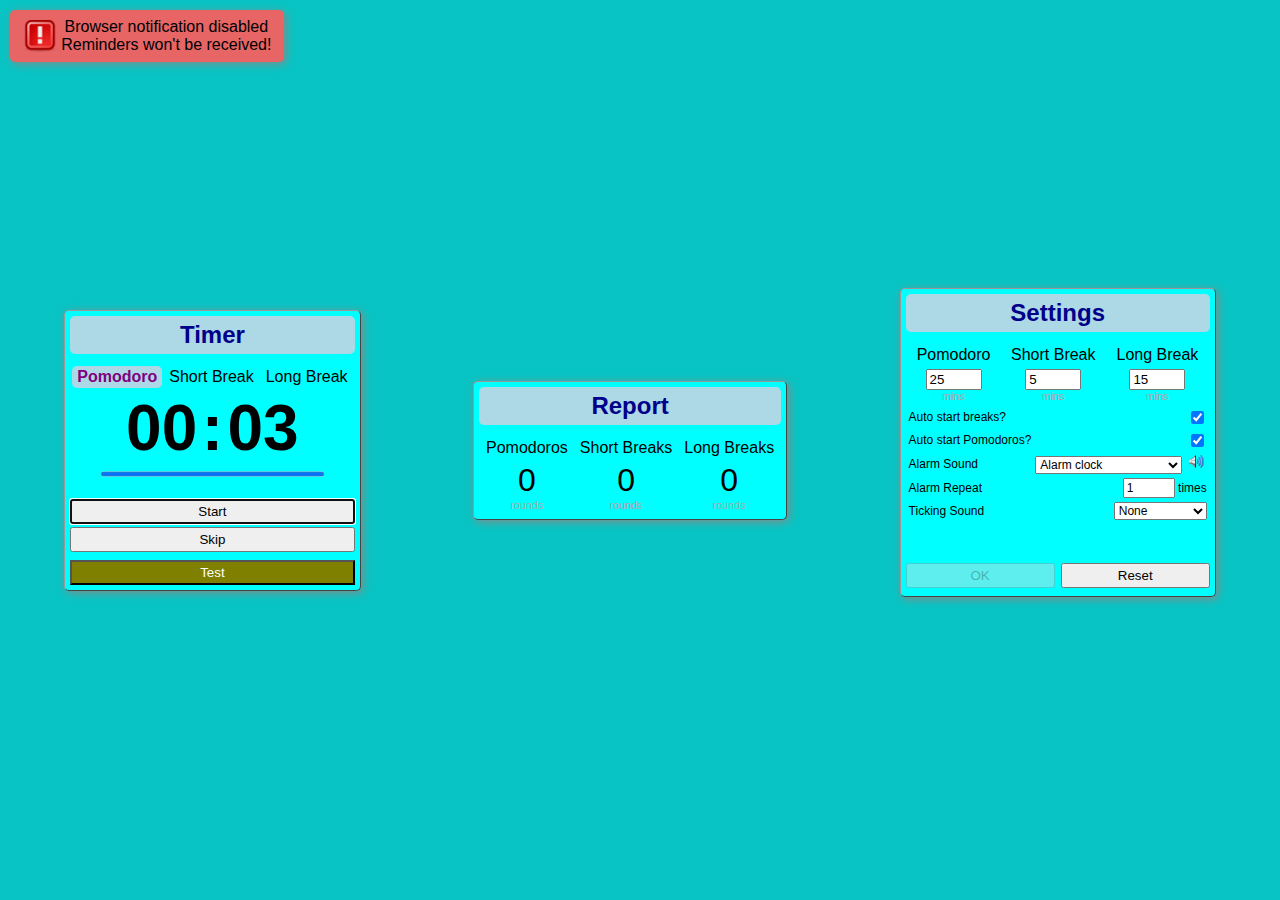
<file: index.html>
<html>
  <head>
    <title>Pomodoro</title>
    <link rel="icon" type="image/png" href="resources/images/pomo.png" />
    <link rel="stylesheet" href="css/main.css" />
    <script defer src="js/main.js"></script>
  </head>

  <body>
    <div id="container-notif-warning" class="removed">
      <table>
        <tr>
          <td>
            <img
              id="img-notif-warn"
              src="resources/images/attention.webp"
              height="32px"
            />
          </td>
          <td>
            <label id="label-notif-ask">
              Please
              <a href="#" onclick="requestNotification()">enable</a>
              notifications to receive reminders
            </label>
            <label id="label-notif-error"></label>
          </td>
        </tr>
      </table>
    </div>

    <div id="container-timer" class="container">
      <h2>Timer</h2>

      <table>
        <tr>
          <th id="span-mode-pomo" onclick="setMode(modes.pomo)">Pomodoro</th>
          <th id="span-mode-sbreak" onclick="setMode(modes.sbreak)">
            Short Break
          </th>
          <th id="span-mode-lbreak" onclick="setMode(modes.lbreak)">
            Long Break
          </th>
        </tr>
        <tr id="tr-time-components">
          <td colspan="3">
            <span id="span-timer-mins"></span>
            <span id="span-timer-ticker">:</span>
            <span id="span-timer-secs"></span>
          </td>
        </tr>
        <tr>
          <td colspan="3">
            <progress id="progress-timer" value="0" max="0"></progress>
          </td>
        </tr>
      </table>

      <div id="container-buttons" class="flex-row">
        <button
          id="button-timer-start"
          class="full-button"
          autofocus
          onclick="initializeTimer()"
        >
          Start
        </button>
        <button
          id="button-timer-pause"
          class="half-button"
          onclick="pauseTimer()"
        >
          Pause
        </button>
        <button
          id="button-timer-resume"
          class="half-button"
          onclick="resumeTimer()"
        >
          Resume
        </button>
        <button
          id="button-timer-reset"
          class="half-button"
          onclick="resetTimer()"
        >
          Reset
        </button>
      </div>

      <button id="button-skip-round" class="full-button" onclick="skipRound()">
        Skip
      </button>

      <div>
        <button onclick="test()" class="tester full-button">Test</button>
      </div>
    </div>

    <div id="container-report" class="container">
      <h2>Report</h2>

      <table>
        <tr>
          <th>Pomodoros</th>
          <th>Short Breaks</th>
          <th>Long Breaks</th>
        </tr>
        <tr>
          <td class="centered">
            <span id="span-pomo-rounds"></span>
            <h6>rounds</h6>
          </td>
          <td>
            <span id="span-sbreak-rounds"></span>
            <h6>rounds</h6>
          </td>
          <td>
            <span id="span-lbreak-rounds"></span>
            <h6>rounds</h6>
          </td>
        </tr>
      </table>
    </div>

    <form id="form-settings" class="container">
      <h2>Settings</h2>

      <div>
        <table>
          <tr>
            <th>Pomodoro</th>
            <th>Short Break</th>
            <th>Long Break</th>
          </tr>
          <tr>
            <td>
              <input
                required
                type="number"
                id="input-setting-pomo-time"
                min="1"
                max="60"
                onchange="onSettingFieldUpdate(this)"
              />
              <h6>mins</h6>
            </td>
            <td>
              <input
                required
                type="number"
                id="input-setting-sbreak-time"
                min="1"
                max="60"
                onchange="onSettingFieldUpdate(this)"
              />
              <h6>mins</h6>
            </td>
            <td>
              <input
                required
                type="number"
                id="input-setting-lbreak-time"
                min="1"
                max="60"
                onchange="onSettingFieldUpdate(this)"
              />
              <h6>mins</h6>
            </td>
          </tr>
        </table>

        <table>
          <tr>
            <td class="left-aligned smaller-text">
              <label for="checkbox-auto-start-breaks">Auto start breaks?</label>
            </td>
            <td class="right-aligned smaller-text">
              <input
                type="checkbox"
                id="checkbox-auto-start-breaks"
                class="smaller-text"
                onchange="onSettingFieldUpdate(this)"
              />
            </td>
          </tr>

          <tr>
            <td class="left-aligned smaller-text">
              <label for="checkbox-auto-start-pomos">
                Auto start Pomodoros?
              </label>
            </td>
            <td class="right-aligned smaller-text">
              <input
                type="checkbox"
                id="checkbox-auto-start-pomos"
                class="smaller-text"
                onchange="onSettingFieldUpdate(this)"
              />
            </td>
          </tr>

          <tr>
            <td class="left-aligned smaller-text">
              <label for="select-alarm-sounds">Alarm Sound</label>
            </td>
            <td class="right-aligned smaller-text">
              <select
                id="select-alarm-sounds"
                class="smaller-text"
                onchange="onSettingFieldUpdate(this)"
              ></select>
              <img
                id="img-ring-alarm"
                src="resources/images/ring.png"
                alt="ring alarm"
                height="15px"
                onclick="onSpeakerClick(this)"
              />
            </td>
          </tr>

          <tr>
            <td class="left-aligned smaller-text">
              <label for="input-alarm-repeat">Alarm Repeat</label>
            </td>
            <td class="right-aligned smaller-text">
              <input
                required
                type="number"
                id="input-alarm-repeat"
                min="1"
                max="10"
                class="smaller-text"
                onchange="onSettingFieldUpdate(this)"
              />
              times
            </td>
          </tr>

          <tr>
            <td class="left-aligned smaller-text">
              <label for="select-ticking-sounds">Ticking Sound</label>
            </td>
            <td class="right-aligned smaller-text">
              <select
                id="select-ticking-sounds"
                class="smaller-text"
                onchange="onSettingFieldUpdate(this)"
              ></select>
              <img
                id="img-ring-tick"
                src="resources/images/ring.png"
                alt="ring tick"
                height="15px"
                onclick="onSpeakerClick(this)"
              />
            </td>
          </tr>

          <!-- <tr>
            <td class="left-aligned smaller-text">
              <label>Notification</label>
            </td>
            <td class="right-aligned smaller-text">
              <select
                id="select-notif-event"
                class="smaller-text"
                onchange="onSettingFieldUpdate(this)"
              ></select>
              <input
                required
                type="number"
                id="input-setting-notif-time"
                min="1"
                max="60"
                class="smaller-text"
                onchange="onSettingFieldUpdate(this)"
              />
              mins
            </td>
          </tr> -->
        </table>
      </div>

      <div id="container-settings-message" class="hidden">
        <table id="table-settings-message">
          <tr>
            <td class="right-aligned">
              <img id="image-settings-message" height="12px" />
            </td>
            <td id="settings-messsage" class="left-aligned"></td>
          </tr>
        </table>
      </div>

      <div class="flex-row">
        <input
          id="button-setting-save"
          disabled
          type="button"
          class="half-button"
          value="OK"
          onclick="saveSetting()"
        />
        <input
          type="button"
          class="half-button"
          value="Reset"
          onclick="resetSetting()"
        />
      </div>
    </form>
  </body>
</html>
</file>
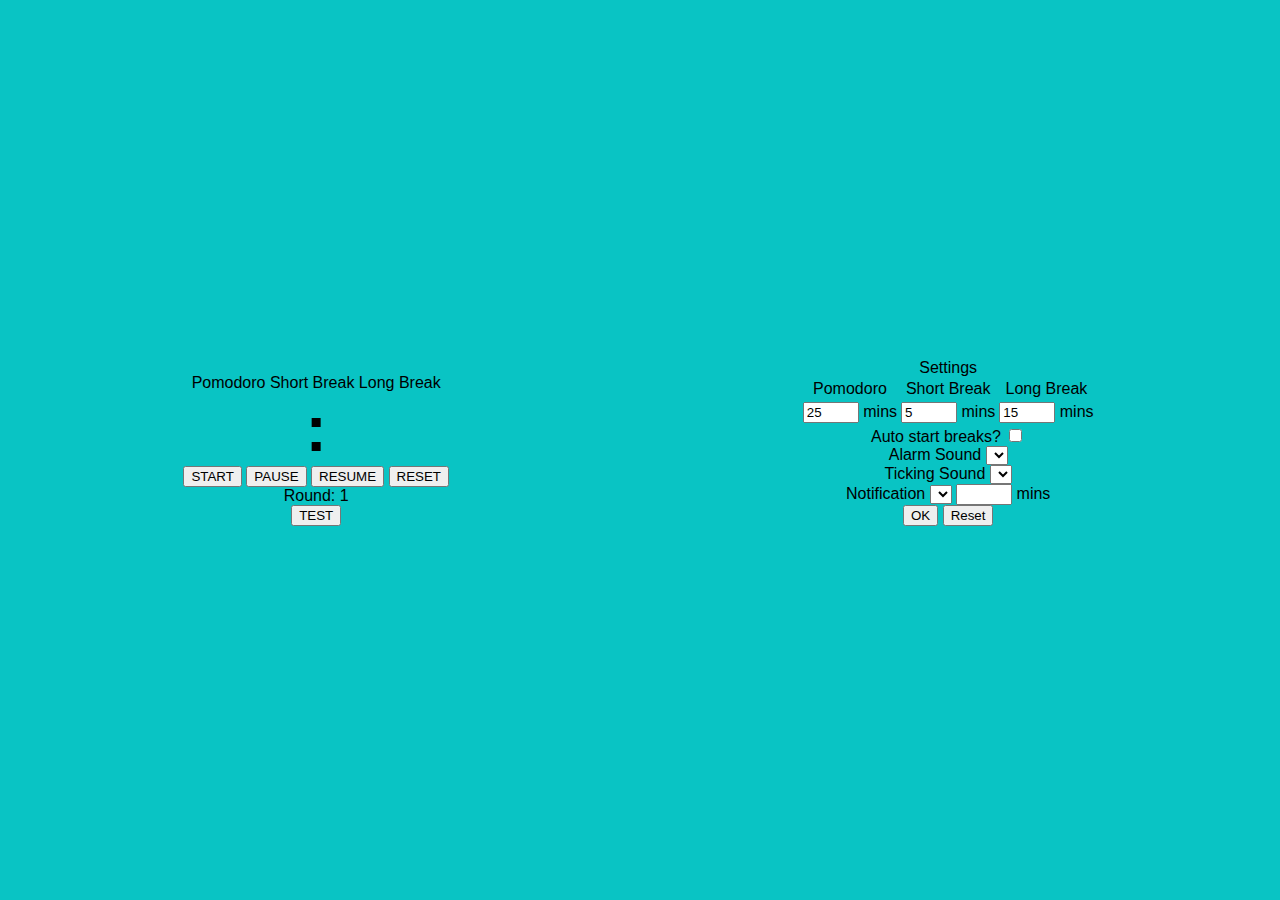
<file: app.html>
<html>
  <head>
    <title>Pomodoro</title>
    <link rel="stylesheet" href="css/main.css" />
    <script defer src="js/main.js"></script>
  </head>

  <body>
    <div id="container">
      <div id="container-modes">
        <span id="span-mode-pomo" onclick="setMode('pomo')"> Pomodoro </span>
        <span id="span-mode-sbreak" onclick="setMode('sbreak')">
          Short Break
        </span>
        <span id="span-mode-lbreak" onclick="setMode('lbreak')">
          Long Break
        </span>
      </div>

      <div id="container-timer">
        <span id="span-timer-mins"></span>
        <span id="span-timer-ticker">:</span>
        <span id="span-timer-secs"></span>
      </div>

      <div id="container-buttons">
        <button id="button-timer-start" onclick="startTimer()">START</button>
        <button id="button-timer-pause" onclick="pauseTimer()">PAUSE</button>
        <button id="button-timer-resume" onclick="resumeTimer()">RESUME</button>
        <button id="button-timer-reset" onclick="resetTimer()">RESET</button>
      </div>

      <div>Round: <span id="span-round-count"> 1 </span></div>

      <button onclick="test()">TEST</button>
    </div>

    <form id="form-settings">
      <label>Settings</label>

      <div>
        <table>
          <tr>
            <td>Pomodoro</td>
            <td>Short Break</td>
            <td>Long Break</td>
          </tr>
          <tr>
            <td>
              <input
                required
                type="number"
                id="input-setting-pomo-time"
                min="1"
                max="60"
              />
              mins
            </td>
            <td>
              <input
                required
                type="number"
                id="input-setting-sbreak-time"
                min="1"
                max="60"
              />
              mins
            </td>
            <td>
              <input
                required
                type="number"
                id="input-setting-lbreak-time"
                min="1"
                max="60"
              />
              mins
            </td>
          </tr>
        </table>

        <div>
          <div>
            <label for="checkbox-auto-start-breaks">Auto start breaks?</label>
            <input type="checkbox" id="checkbox-auto-start-breaks" />
          </div>

          <div>
            <label for="select-alarm-sounds">Alarm Sound</label>
            <select id="select-alarm-sounds"></select>
          </div>

          <div>
            <label for="select-ticking-sounds">Ticking Sound</label>
            <select id="select-ticking-sounds"></select>
          </div>

          <div>
            <label>Notification</label>
            <select id="select-notif-event"></select>
            <input
              required
              type="number"
              id="input-setting-notif-time"
              min="1"
              max="60"
            />
            <label> mins</label>
          </div>
        </div>
      </div>

      <div>
        <input type="button" value="OK" onclick="submitSetting()" />
        <input type="button" value="Reset" onclick="resetSetting()" />
      </div>
    </form>
  </body>
</html>
</file>
<file: css/main.css>
#span-timer-mins,
#span-timer-ticker,
#span-timer-secs {
  font-weight: bold;
  font-size: 4em;
  font-family: 'Segoe UI', Tahoma, Geneva, Verdana, sans-serif;
}

#span-pomo-rounds,
#span-sbreak-rounds,
#span-lbreak-rounds {
  font-size: xx-large;
}

.container {
  /* flex-wrap: wrap; */
  /* align-self: flex-start; */
  background-color: aqua;
  border: 1px outset #999;
  display: inline-block;
  padding: 5px;
  /* box-shadow: inset; */
  /* box-shadow: 5px 10px #888888; */
  border-radius: 5px;
  /* background-color: red; */
  box-shadow: 2px 2px 8px #888888;
}

.highlighted-mode {
  background-color: lightblue;
  color: purple;
  border-radius: 5px;
  /* border-color: aqua;
  border-style: inset; */
  font-weight: bold;
}

.hidden {
  visibility: hidden;
}

.removed {
  display: none;
}

/* .row-with-2-cols {
  display: flex;
  align-content: center;
  justify-content: space-between;
  border: 1px solid black;
  padding: 2px 0;
} */

.full-button {
  width: 100%;
  padding: 3px;
  margin-top: 5px;
}

.half-button {
  /* width: 98%; */
  width: 49%;
  padding: 3px;
  /* font-size: 20px; */
  /* display: flex; */
  /* flex:1; */
  /* margin-bottom: 3px; */

  /* border-radius: 10px; */
}

.flex-row {
  display: flex;
  /* flex-direction: column; */
  justify-content: space-between;
  margin: 12px 0 3px 0;
}

#button-skip-round {
  margin: 0 0 3px 0;
}

#progress-timer {
  width: 80%;
  height: 10px;
}

#container-notif-warning {
  /* display: flex; */
  position: absolute;
  top: 10px;
  left: 10px;
  /* top: 10px;
  left: 50%; */
  align-items: center;
  /* align-content: center; */
  /* justify-content: space-between; */
  background-color: rgb(231, 101, 101);
  color: rgb(209, 241, 209);
  border-radius: 5px;
  /* vertical-align: middle; */
  box-shadow: 2px 2px 8px #888888;
  padding: 5px 10px;
}

#container-settings-message {
  margin: 10px -5px 0 -5px;
}

#table-settings-message {
  padding: 0;
  font-size: 12px;
}

.settings-error-message {
  color: lightgreen;
  background-color: rgb(231, 101, 101);
}

.settings-saved-message {
  color: darkblue;
  background-color: lightgreen;
}

body {
  /* padding: 10px; */
  background-color: rgb(9, 196, 196);
  display: flex;
  flex-direction: row;
  text-align: center;
  align-content: center;
  align-items: center;
  justify-content: space-around;
  flex: 1;
}

th {
  font-weight: normal;
  /* border: 1px solid black; */
  padding: 2px 5px;
}

.left-aligned {
  text-align: left;
}

.right-aligned {
  text-align: right;
}

.smaller-text {
  font-size: 12px;
}

.tester {
  background-color: olive;
  color: white;
}

.input-error {
  background-color: rgb(239, 96, 96);
  border-color: red;
}

td {
  text-align: center;
  /* border: 1px solid black; */
}

table {
  width: 100%;
  /* border: 1px solid black; */
}

h2 {
  background-color: lightblue;
  margin: 0 0 10px 0;
  padding: 5px;
  border-radius: 5px;
  color: darkblue;
  text-align: center;
}

h6 {
  margin: 0;
  font-weight: normal;
  color: darkgray;
}

input,
select,
button,
#img-ring-alarm,
#img-ring-tick {
  cursor: pointer;
}

* {
  /* text-align: center; */
  /* align-items: center;
  align-content: center; */
  box-sizing: border-box;
  font-family: 'Poppins', sans-serif;
}
</file>
